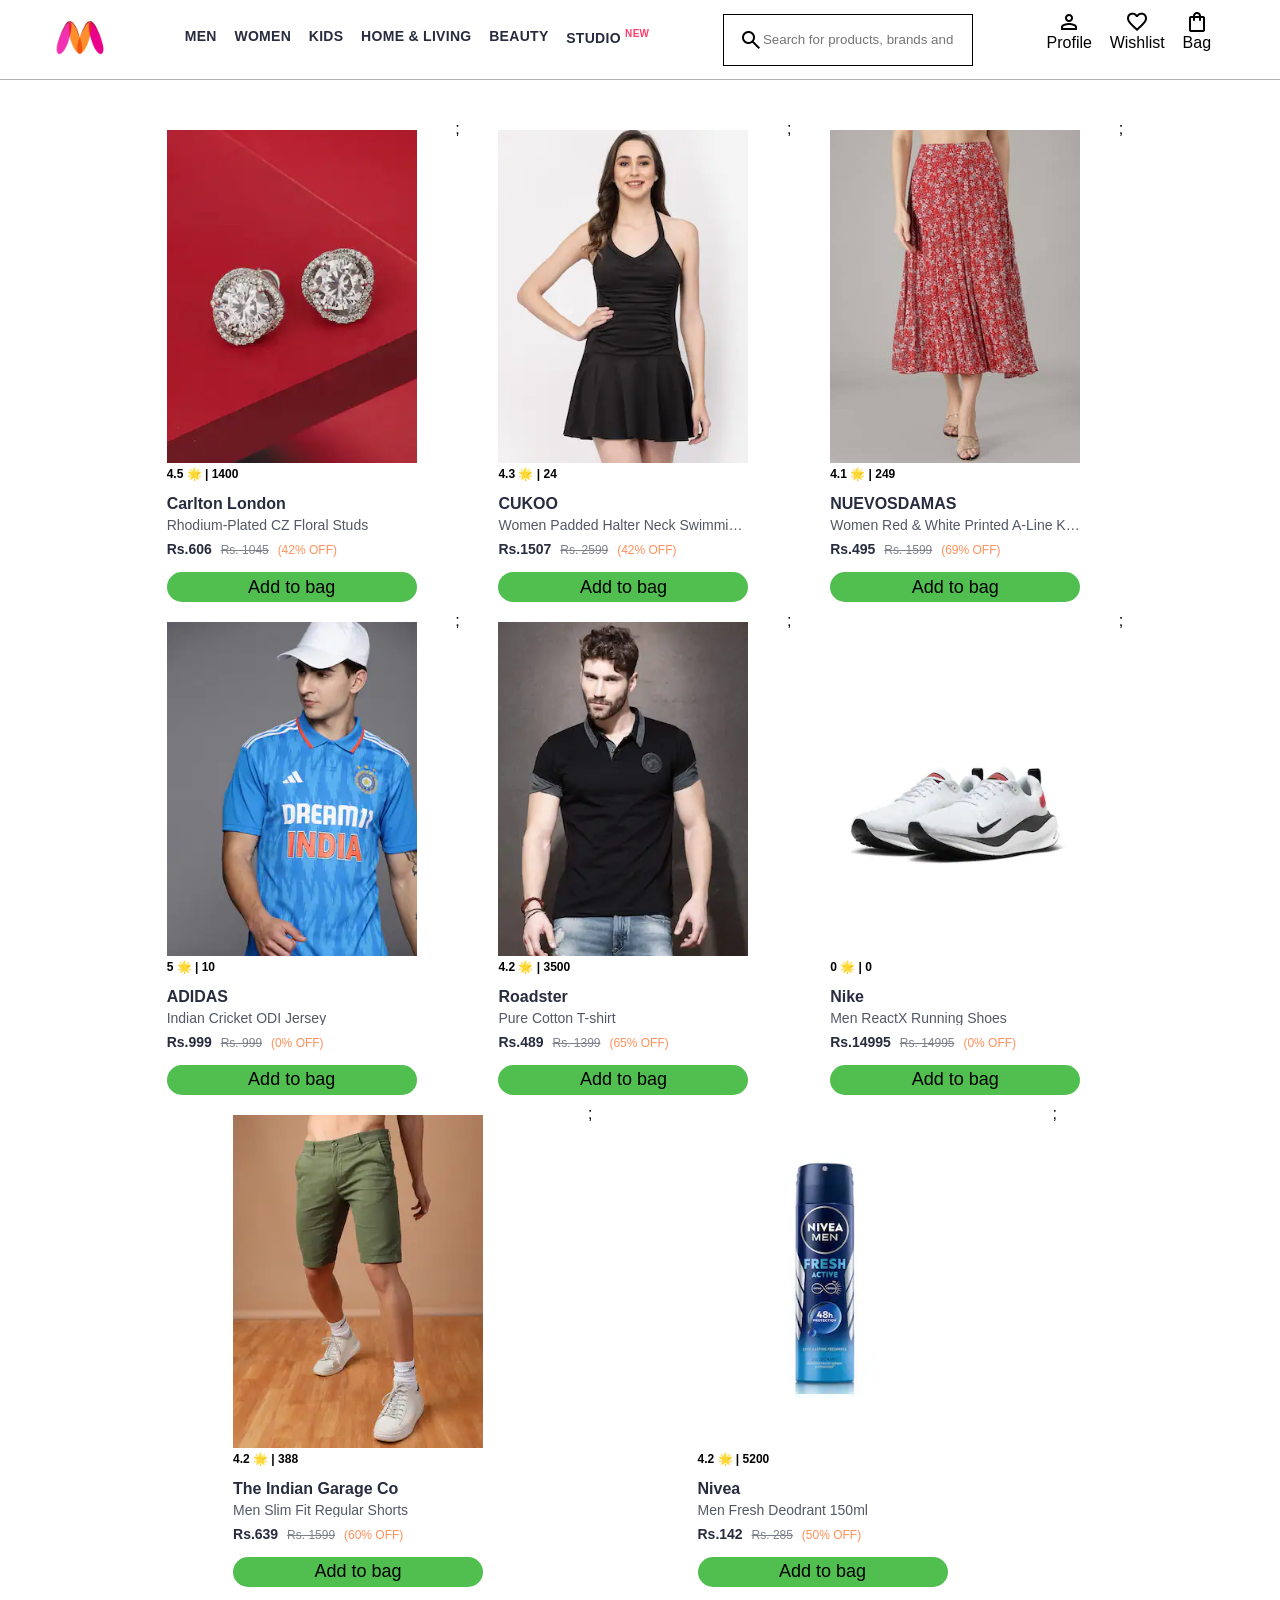
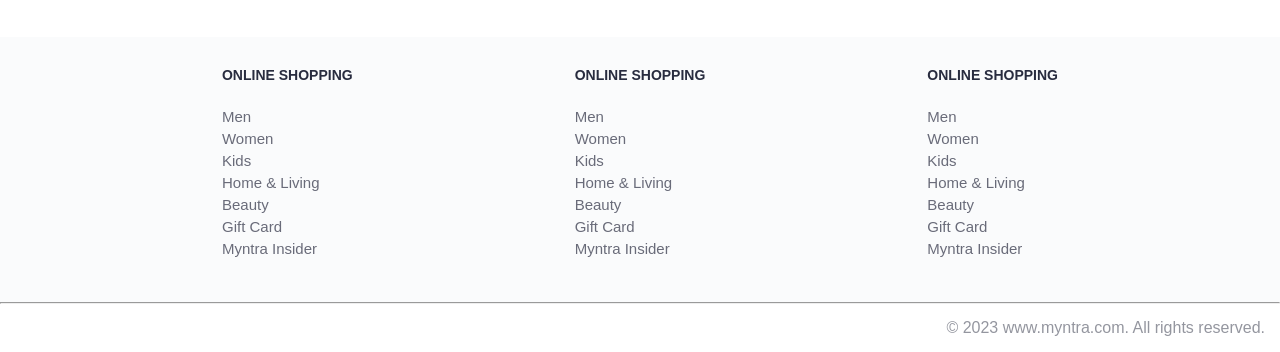
<file: index.html>
<!DOCTYPE html>
<html lang="en">
<head>
    <meta name="viewport" content="width=device-width, initial-scale=1.0">
    <title>Myntra Functional Clone</title>
    <link rel="stylesheet" href="css/index.css">
    <link rel="stylesheet" href="https://fonts.googleapis.com/css2?family=Material+Symbols+Outlined:opsz,wght,FILL,GRAD@20..48,100..700,0..1,-50..200" />
</head>
<body>
    <header>
        <div class="logo_container">
            <a href="#"><img class="myntra_home" src="images/myntra_logo (1).webp" alt="Myntra Home"></a>
        </div>
        <nav class="nav_bar">
            <a href="#">Men</a>
            <a href="#">Women</a>
            <a href="#">Kids</a>
            <a href="#">Home & Living</a>
            <a href="#">Beauty</a>
            <a href="#">Studio <sup>New</sup></a>
        </nav>
        <div class="search_bar">
            <span class="material-symbols-outlined search_icon">search</span>
            <input class="search_input" placeholder="Search for products, brands and more">
        </div>
        <div class="action_bar">
            <div class="action_container">
                <span class="material-symbols-outlined action_icon">person</span>
                <span class="action_name">Profile</span>
            </div>

            <div class="action_container">
                <span class="material-symbols-outlined action_icon">favorite</span>
                <span class="action_name">Wishlist</span>
            </div>

            <a class="action_container" href="pages/bag.html">
                <span class="material-symbols-outlined action_icon">shopping_bag</span>
                <span class="action_name">Bag</span>
                <span class="bagItemCount">0</span></a>
        </div>
    </header>
    <main>
        <div class="items-container">
            
        </div>
    </main>
    <footer>
        <div class="footer_container">
            <div class="footer_column">
                <h3>ONLINE SHOPPING</h3>

                <a href="#">Men</a>
                <a href="#">Women</a>
                <a href="#">Kids</a>
                <a href="#">Home & Living</a>
                <a href="#">Beauty</a>
                <a href="#">Gift Card</a>
                <a href="#">Myntra Insider</a>
            </div>

            <div class="footer_column">
                <h3>ONLINE SHOPPING</h3>

                <a href="#">Men</a>
                <a href="#">Women</a>
                <a href="#">Kids</a>
                <a href="#">Home & Living</a>
                <a href="#">Beauty</a>
                <a href="#">Gift Card</a>
                <a href="#">Myntra Insider</a>
            </div>

            <div class="footer_column">
                <h3>ONLINE SHOPPING</h3>

                <a href="#">Men</a>
                <a href="#">Women</a>
                <a href="#">Kids</a>
                <a href="#">Home & Living</a>
                <a href="#">Beauty</a>
                <a href="#">Gift Card</a>
                <a href="#">Myntra Insider</a>
            </div>
        </div>
        <hr>

        <div class="copyright">
            © 2023 www.myntra.com. All rights reserved.
        </div>
    </footer>
    <script src="data/items.js"></script>
    <script src="script/index.js"></script>
</body>
</html>
</file>
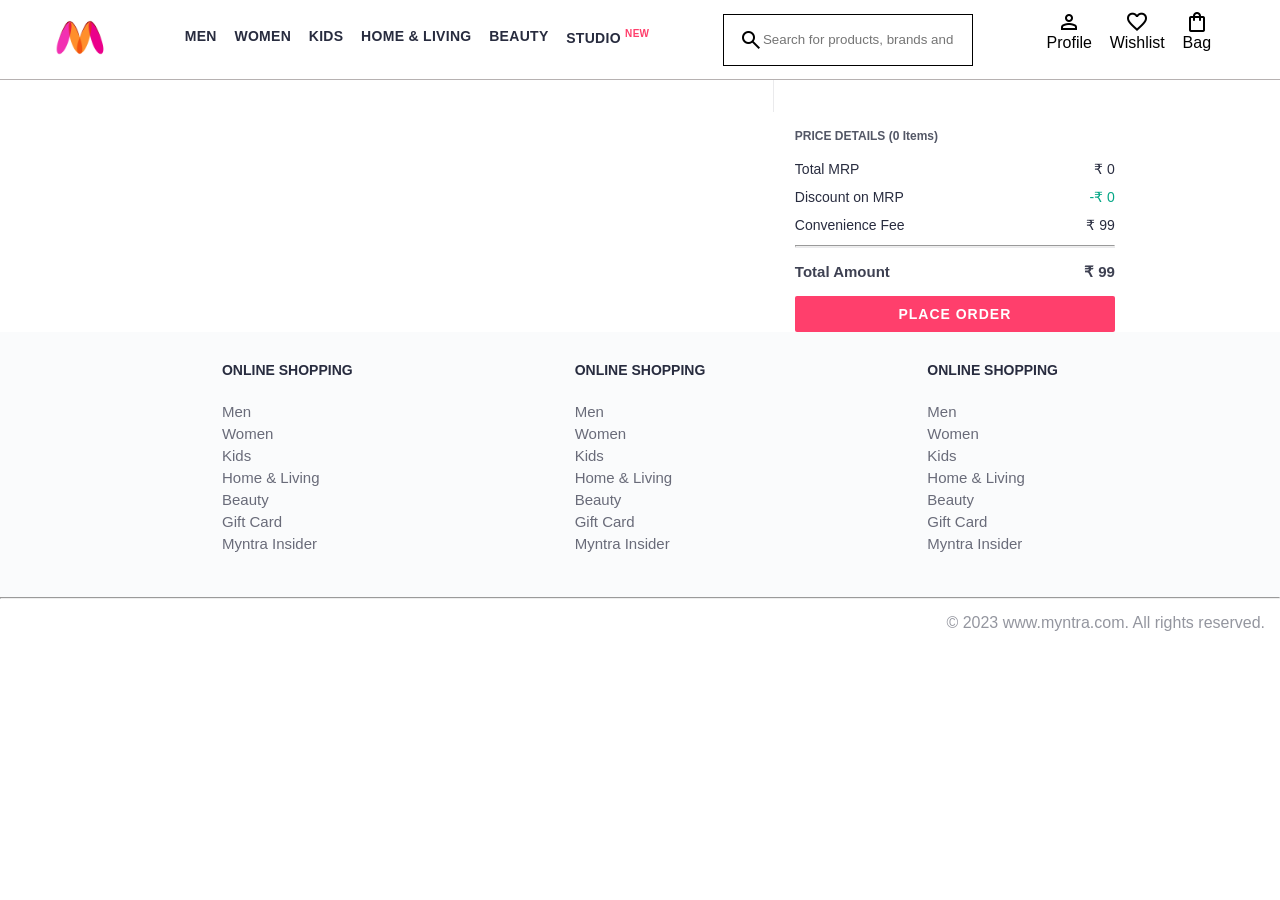
<file: pages/bag.html>
<!DOCTYPE html>
<html lang="en">
<head>
    <meta name="viewport" content="width=device-width, initial-scale=1.0">
    <title>Myntra Clone</title>
    <link rel="stylesheet" href="../css/index.css">
    <link rel="stylesheet" href="../css/bag.css">
    <link rel="stylesheet" href="https://fonts.googleapis.com/css2?family=Material+Symbols+Outlined:opsz,wght,FILL,GRAD@20..48,100..700,0..1,-50..200" />
</head>
<body>
    <header>
        <div class="logo_container">
            <a href="#"><img class="myntra_home" src="../images/myntra_logo (1).webp" alt="Myntra Home"></a>
        </div>
        <nav class="nav_bar">
            <a href="#">Men</a>
            <a href="#">Women</a>
            <a href="#">Kids</a>
            <a href="#">Home & Living</a>
            <a href="#">Beauty</a>
            <a href="#">Studio <sup>New</sup></a>
        </nav>
        <div class="search_bar">
            <span class="material-symbols-outlined search_icon">search</span>
            <input class="search_input" placeholder="Search for products, brands and more">
        </div>
        <div class="action_bar">
            <div class="action_container">
                <span class="material-symbols-outlined action_icon">person</span>
                <span class="action_name">Profile</span>
            </div>

            <div class="action_container">
                <span class="material-symbols-outlined action_icon">favorite</span>
                <span class="action_name">Wishlist</span>
            </div>

            <div class="action_container">
                <span class="material-symbols-outlined action_icon">shopping_bag</span>
                <span class="action_name">Bag</span>
                <span class="bagItemCount">0</span>
            </div>
        </div>
    </header>
    <main>
      <div class="bag-page">
         <div class="bag-items-container">
        </div>
        <div class="bag-summary">
          
        </div>

      </div>
    </main>
    <footer>
        <div class="footer_container">
            <div class="footer_column">
                <h3>ONLINE SHOPPING</h3>

                <a href="#">Men</a>
                <a href="#">Women</a>
                <a href="#">Kids</a>
                <a href="#">Home & Living</a>
                <a href="#">Beauty</a>
                <a href="#">Gift Card</a>
                <a href="#">Myntra Insider</a>
            </div>

            <div class="footer_column">
                <h3>ONLINE SHOPPING</h3>

                <a href="#">Men</a>
                <a href="#">Women</a>
                <a href="#">Kids</a>
                <a href="#">Home & Living</a>
                <a href="#">Beauty</a>
                <a href="#">Gift Card</a>
                <a href="#">Myntra Insider</a>
            </div>

            <div class="footer_column">
                <h3>ONLINE SHOPPING</h3>

                <a href="#">Men</a>
                <a href="#">Women</a>
                <a href="#">Kids</a>
                <a href="#">Home & Living</a>
                <a href="#">Beauty</a>
                <a href="#">Gift Card</a>
                <a href="#">Myntra Insider</a>
            </div>
        </div>
        <hr>

        <div class="copyright">
            © 2023 www.myntra.com. All rights reserved.
        </div>
    </footer>
    <script src="../data/items.js"></script>
    <script src="../script/index.js"></script>
    <script src="../script/bag.js"></script>
</body>
</html>
</file>
<file: css/index.css>
/***************** Item Page CSS **************************/
/*.action_container {
    text-decoration: none;
}
a.action_container:link {
    color:black;
}
.item-details {
    cursor: pointer;
    width: 250px;
    margin: 10px;
}
.stars {
    font-size: 12px;
    font-weight: 700;
    text-align: left;
}
.company {
    font-size: 18px;
    font-weight: 700;
    line-height: 1;
    color: #282c3f;
    margin-bottom: 6px;
    overflow: hidden;
    text-overflow: ellipsis;
    white-space: nowrap;
    margin-top: 20px;
}
.item-name {
    color: #535766;
    font-size: 16px;
    line-height: 1;
    margin-bottom: 0;
    margin-top: 0;
    overflow: hidden;
    text-overflow: ellipsis;
    white-space: nowrap;
    font-weight: 400;
    display: block;
}
.price-container {
    margin-top: 10px;
}
.current-price {
    font-size: 14px;
    font-weight: 700;
    color: #282c3f;
}
.original-price {
    text-decoration: line-through;
    color: #7e818c;
    font-weight: 400;
    margin-left: 5px;
    font-size: 12px;
}
.discount-percentage {
    color: #ff905a;
    font-weight: 400;
    font-size: 12px;
    margin-left: 5px;
}
.btn-bag {
    background-color: lightgreen;
    border: none;
    padding: 5px 15px;
    border-radius: 10px;
    width: 100%;
    margin-top: 7px;
    font-size: 20px;
    cursor: pointer;
}
.bag-items {
    background-color: #f16565;
    white-space: nowrap;
    text-align: center;
    line-height: 18px;
    padding: 0 6px;
    height: 18px;
    position: relative;
    border-radius: 50%;
    font-size: 12px;
    color: #fff;
    left: 13px;
    top: -44px;
    font-weight: 700;
    cursor: pointer;
}*/

* {
    margin: 0;
    padding: 0;
    font-family: Assistant,-apple-system,BlinkMacSystemFont,Segoe UI,Roboto,Helvetica,Arial,sans-serif;
    box-sizing: border-box;
}
header {
    display: flex;
    background-color: #ffffff;
    height: 80px;
    justify-content: space-between;
    align-items: center;
    border-bottom: 1px solid #b6b1b1;
}
.myntra_home {
    height: 45px;
}
.logo_container {
    margin-left: 4%;
}
.action_bar {
    margin-right: 4%;
}
.nav_bar {
    display: flex;
    min-width: 500px;
    justify-content: space-evenly;
}
.nav_bar a {
    font-size: 14px;
    letter-spacing: .3px;
    color: #282c3f;
    font-weight: 700;
    text-transform: uppercase;
    text-decoration: none;
    padding: 28px 0;
    border-bottom: 5px solid #ffffff;
}
.nav_bar a:hover {
    border-bottom: 4px solid #f54e77;
}

.nav_bar a sup {
    color: #ff3f6c;
    font-size: 10px;
}

.search_bar {
    display: flex;
    align-items: center;
    padding: 0px 15px;
    border: 1px solid black;
    min-width: 250px;
}

.search_input {
    height: 50px;
    border: none;
    outline: none;
    flex: 1;
}

.action_bar {
    display: flex;
    min-width: 200px;
    justify-content: space-evenly;
}

.action_container {
    display: flex;
    flex-direction: column;
    align-items: center;
}

/* Main section */
.banner_container {
    margin: 40px 0;
}
.banner_image {
    width: 100%;
}

.category_heading {
    text-transform: uppercase;
    color: #3e4152;
    letter-spacing: .15em;
    font-size: 1.8em;
    margin: 50px 0 10px 30px;
    max-height: 5em;
    font-weight: 700;
}

.category-items,
.items-container {
    width: 80%;
    margin: 50px 10%;
    display: flex;
    flex-wrap: wrap;
    justify-content: space-evenly;
}

.sale_item {
    width: 250px;
}

.footer_container {
    padding: 30px 0px 40px 0px;
    background: #FAFBFC;
    display: flex;
    justify-content: space-evenly;
}

.footer_column {
    display: flex;
    flex-direction: column;
}

.footer_column h3 {
    color: #282c3f;
    font-size: 14px;
    margin-bottom: 25px;
}

.footer_column a {
    color: #696b79;
    font-size: 15px;
    text-decoration: none;
    padding-bottom: 5px;
}

.copyright {
    color: #94969f;
    text-align: end;
    padding: 15px;
}
.items-container{
  width: 80%;
  margin: 40px 10%;
}
.item-container {
    width: 250px;
    margin: 10px;
}
.item-image{
   width: 100%;
}
.rating{
font-size: 12px;
font-weight: 700;
}
.company-name{
    margin-top: 15px;
font-size: 16px;
    font-weight: 700;
    line-height: 1;
    color: #282c3f;
    margin-bottom: 6px;
    overflow: hidden;
    text-overflow: ellipsis;
    white-space: nowrap;
}
.item-name{
color: #535766;
    font-size: 14px;
    line-height: 1;
    margin-bottom: 0;
    margin-top: 0;
    overflow: hidden;
    text-overflow: ellipsis;
    white-space: nowrap;
    font-weight: 400;
    display: block;
}
.price{
    margin: 10px 0 6px;
    font-weight: 700;
    font-size: 14px;
    line-height: 15px;
    color: #282c3f;
    white-space: nowrap;
}
.current-price{
font-size: 14px;
    font-weight: 700;
    color: #282c3f;
}
.original-price{
text-decoration: line-through;
    color: #7e818c;
    font-weight: 400;
    margin-left: 5px;
    font-size: 12px;
}
.discount{
color: #ff905a;
    font-weight: 400;
    font-size: 12px;
    margin-left: 5px;
}
.btn-add-bag{
    margin-top: 8px;
    font-size: 18px;
    padding: 3px 0px;
    width: 100%;
background-color: rgb(80, 191, 80);
        border-radius: 15px 15px 15px 15px;
        min-width: 150px;
        min-height: 30px;
        border: none;
        cursor: pointer;
}
.bagItemCount{
    background-color: #f16565;
    white-space: nowrap;
    text-align: center;
    line-height: 18px;
    padding: 0 6px;
    height: 18px;
    position: relative;
    border-radius: 50%;
    font-size: 12px;
    color: #fff;
    left: 13px;
    top: -44px;
    font-weight: 700;
    cursor: pointer;
}
.action_container {
    text-decoration: none;
}
a.action_container:link {
    color:black;
}
/* ================================
   MOBILE RESPONSIVE - HOME PAGE
   ================================ */

@media (max-width: 768px) {

    /* HEADER */
    header {
        height: auto;
        min-height: 70px;
        padding: 10px 12px;
        display: flex;
        flex-wrap: wrap;
        justify-content: space-between;
        align-items: center;
        gap: 10px;
    }

    .logo_container {
        margin-left: 0;
    }

    .myntra_home {
        height: 38px;
    }

    /* Hide desktop navigation */
    .nav_bar {
        display: none;
    }

    /* SEARCH BAR */
    .search_bar {
        order: 3;
        width: 100%;
        min-width: 0;
        height: 50px;
    }

    .search_input {
        min-width: 0;
        width: 100%;
    }

    /* ACTION ICONS */
    .action_bar {
        margin-right: 0;
        min-width: auto;
        gap: 12px;
        justify-content: flex-end;
    }

    .action_container {
        font-size: 11px;
    }

    .action_icon {
        font-size: 22px;
    }

    .action_name {
        font-size: 11px;
    }

    /* PRODUCTS */
    .items-container {
        width: 100%;
        margin: 20px 0;
        padding: 0 8px;
        display: flex;
        flex-wrap: wrap;
        justify-content: space-between;
    }

    .item-container {
        width: calc(50% - 5px);
        margin: 0 0 20px 0;
    }

    .item-image {
        width: 100%;
        height: auto;
    }

    .company-name {
        font-size: 14px;
        margin-top: 8px;
    }

    .item-name {
        font-size: 12px;
    }

    .price {
        font-size: 13px;
        overflow: hidden;
    }

    .current-price {
        font-size: 13px;
    }

    .original-price,
    .discount {
        font-size: 10px;
    }

    .btn-add-bag {
        width: 100%;
        min-width: 0;
        font-size: 14px;
        min-height: 32px;
        padding: 5px 2px;
    }

    /* FOOTER */
    .footer_container {
        display: flex;
        flex-direction: column;
        padding: 25px 20px;
        gap: 25px;
    }

    .footer_column h3 {
        margin-bottom: 12px;
        font-size: 13px;
    }

    .footer_column a {
        font-size: 13px;
    }

    .copyright {
        text-align: center;
        font-size: 11px;
        padding: 12px;
    }
    /* PRODUCTS - MOBILE */

.items-container {
    width: 100%;
    margin: 20px 0;
    padding: 0 10px;

    display: flex !important;
    flex-wrap: wrap !important;
    justify-content: space-between !important;
    align-items: flex-start;
}

.items-container .item-container {
    width: 48% !important;
    max-width: 48% !important;
    min-width: 0 !important;
    margin: 0 0 20px 0 !important;
    flex: 0 0 48% !important;
}

.items-container .item-image {
    width: 100% !important;
    height: auto;
    display: block;
}
}
</file>
<file: css/bag.css>
.bag-items-container {
  display: inline-block;
  width: 64%;
  padding-right: 20px;
  border-right: 1px solid #eaeaec;
  padding-top: 32px;
  color: #282c3f;
  font-size: 13px;
  line-height: 1.42857143;
}

.bag-page {
  width: 75%;
  margin-left: 12.5%;
}

.bag-summary {
  vertical-align: top;
  display: inline-block;
  width: 35%;
  padding: 24px 0 0 16px;
  color: #282c3f;
  font-size: 13px;
  line-height: 1.42857143;
}

.bag-details-container {
  margin-bottom: 16px;
}

.price-header {
  font-size: 12px;
  font-weight: 700;
  margin: 24px 0 16px;
  color: #535766;
}

.price-item {
  margin-bottom: 12px;
  line-height: 16px;
  font-size: 14px;
  color: #282c3f;
}

.price-item-value {
  float: right;
}

.priceDetail-base-discount {
  color: #03a685;
}

.price-footer {
  font-weight: 700;
  font-size: 15px;
  padding-top: 16px;
  border-top: 1px solid #eaeaec;
  color: #3e4152;
  line-height: 16px;
}

.btn-place-order {
  width: 100%;
  letter-spacing: 1px;
  font-size: 14px;
  font-weight: 600;
  border-radius: 2px;
  border-width: 0px;
  padding: 10px 16px;
  background-color: rgb(255, 63, 108);
  color: rgb(255, 255, 255);
  cursor: pointer;
}

.bag-item-container {
  margin-bottom: 8px;
  background: #fff;
  font-size: 14px;
  border: 1px solid #eaeaec;
  border-radius: 4px;
  position: relative;
  padding: 12px 12px 0;
}

.item-left-part {
  position: absolute;
  background: rgb(255, 242, 223);
  height: 148px;
  width: 111px;
}

.item-right-part {
  padding-left: 12px;
  position: relative;
  min-height: 148px;
  margin-left: 111px;
  margin-bottom: 12px;
}

.bag-item-img {
  width: 100%;
}

.return-period {
  display: inline-flex;
  font-size: 14px;
  padding-top: 8px;
}

.return-period-days {
  font-weight: 700;
  margin-right: 4px;
}

.delivery-details {
  margin-top: 5px;
  color: #282c3f;
  font-size: 12px;
  letter-spacing: -.1px;
  margin-bottom: 8px;
  line-height: 15px;
}

.delivery-details-days {
  color: #03a685;
}

.remove-from-cart {
  position: absolute;
  font-size: 25px;
  top: 10px;
  right: 18px;
  width: 14px;
  height: 14px;
  cursor: pointer;
}
/* ================================
   MOBILE RESPONSIVE - BAG PAGE
   ================================ */

@media (max-width: 768px) {

    /* BAG PAGE */
    .bag-page {
        width: 100%;
        margin: 0;
        padding: 10px;
    }

    /* BAG ITEMS */
    .bag-items-container {
        display: block;
        width: 100%;
        padding-right: 0;
        border-right: none;
        padding-top: 15px;
    }

    /* BAG SUMMARY */
    .bag-summary {
        display: block;
        width: 100%;
        padding: 20px 5px;
    }

    /* INDIVIDUAL BAG ITEM */
    .bag-item-container {
        width: 100%;
        padding: 10px;
    }

    .item-left-part {
        width: 90px;
        height: 120px;
    }

    .item-right-part {
        margin-left: 90px;
        min-height: 120px;
        padding-left: 10px;
    }

    .bag-item-img {
        width: 100%;
        height: 120px;
        object-fit: cover;
    }

    /* REMOVE BUTTON */
    .remove-from-cart {
        right: 10px;
        top: 8px;
    }

    /* PLACE ORDER */
    .btn-place-order {
        width: 100%;
        padding: 12px;
        font-size: 14px;
    }
}
</file>
